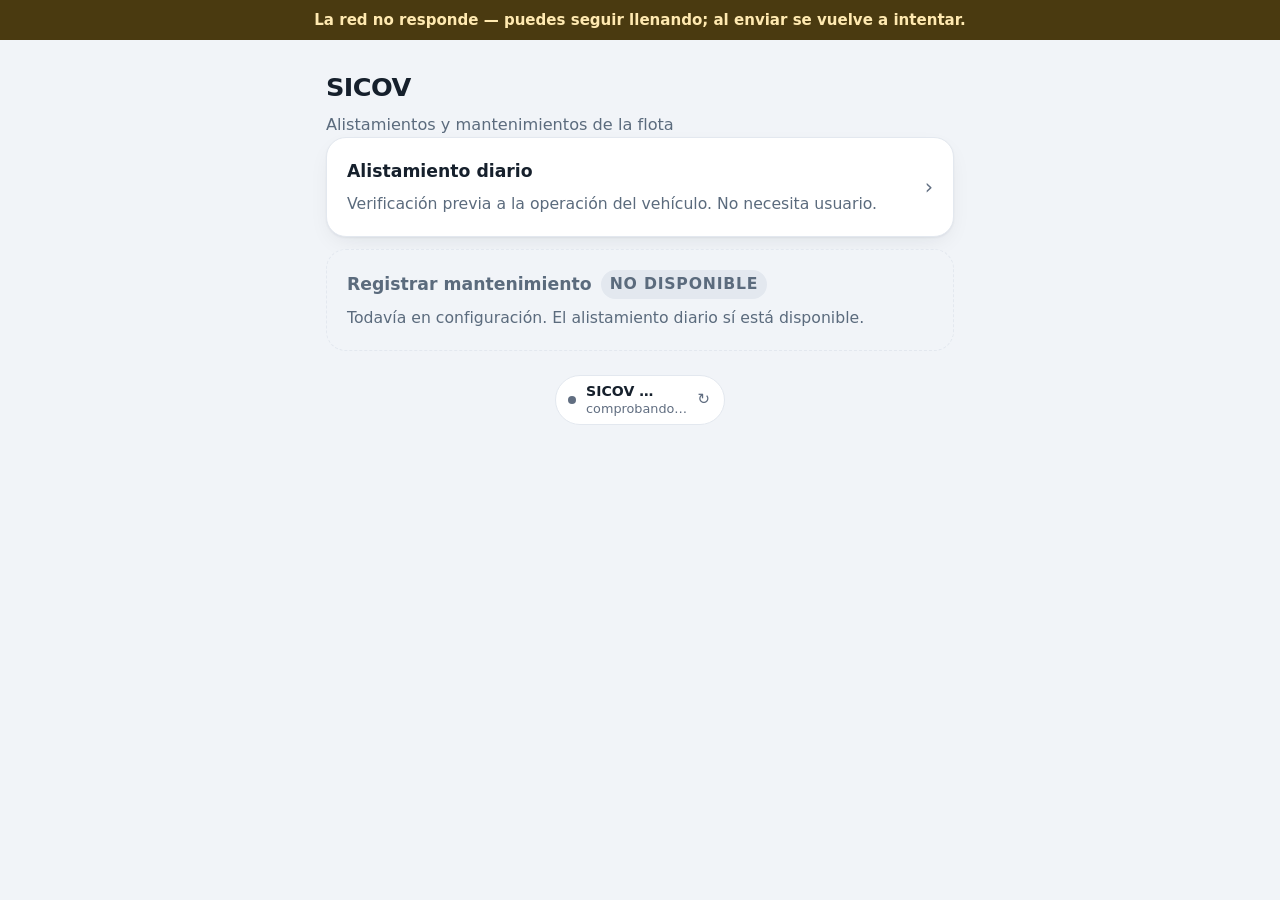
<file: index.html>
<!doctype html>
<html lang="es">
<head>
<meta charset="utf-8">
<meta name="viewport" content="width=device-width, initial-scale=1, viewport-fit=cover">
<title>SICOV — Alistamientos y mantenimientos</title>
<meta name="description" content="Registro de alistamientos diarios y mantenimientos de la flota.">
<meta name="theme-color" content="#1a4fa0">
<link rel="manifest" href="./manifest.webmanifest">
<link rel="icon" href="./assets/icono-192.png" sizes="192x192" type="image/png">
<link rel="apple-touch-icon" href="./assets/icono-192.png">
<meta name="apple-mobile-web-app-capable" content="yes">
<meta name="apple-mobile-web-app-title" content="SICOV">
<link rel="stylesheet" href="./assets/app.css">
<style>
  /* La portada no lleva barra fija de envio, asi que recupera el hueco que el
     padding del body reserva para ella. */
  body { padding-bottom: calc(env(safe-area-inset-bottom, 0) + 24px); }
</style>
</head>
<body>

<div class="cinta" id="cinta-version" hidden></div>
<div class="cinta" id="cinta-conexion" hidden></div>

<div class="envoltura">
  <header>
    <div>
      <h1>SICOV</h1>
      <p class="sub">Alistamientos y mantenimientos de la flota</p>
    </div>
  </header>

  <div id="aviso" class="aviso error" hidden></div>

  <div class="opciones">
    <a class="opcion" href="./alistamiento.html">
      <div>
        <strong>Alistamiento diario</strong>
        <span>Verificación previa a la operación del vehículo. No necesita usuario.</span>
      </div>
      <span class="flecha" aria-hidden="true">›</span>
    </a>
    <a class="opcion" href="./mantenimiento.html" id="op-mantenimiento">
      <div>
        <strong>
          Registrar mantenimiento
          <span class="etiqueta-estado" id="estado-mantenimiento" hidden>No disponible</span>
        </strong>
        <span id="nota-mantenimiento">Trabajos ejecutados sobre la flota. Requiere iniciar sesión.</span>
      </div>
      <span class="flecha" aria-hidden="true">›</span>
    </a>
  </div>

  <div class="panel" id="panel-instalar" hidden style="margin-top:14px">
    <h2>Instalar la app</h2>
    <p class="sub nota">
      Se agrega a la pantalla de inicio y abre sin buscar el enlace, incluso sin señal.
    </p>
    <button type="button" class="primario ancho" id="instalar">Instalar</button>
  </div>

  <footer class="pie">
    <button type="button" class="version-caja" id="version-caja" data-estado="sinsw">
      <span class="version-luz" aria-hidden="true"></span>
      <span class="version-datos">
        <span class="version-num">SICOV <span id="version">…</span></span>
        <span class="version-nota" id="version-nota">comprobando…</span>
      </span>
      <span class="version-refrescar" aria-hidden="true">&#8635;</span>
    </button>
  </footer>
</div>

<script src="./assets/comun.js"></script>
<script>
// --- Mantenimiento: disponible solo si la app esta configurada ---------------
//
// No es una bandera que alguien tenga que acordarse de cambiar: se deriva de la
// propia configuracion. Mientras la anon key siga siendo el marcador de
// posicion, el modulo no puede iniciar sesion, asi que la opcion se apaga; el
// dia que se configure, se enciende sola sin tocar este archivo.
//
// Vale la pena apagarla aqui y no solo dentro: llevar al taller a una pantalla
// que dice "no esta configurada" le hace recorrer el camino para nada.
(function () {
  const { CONFIG, $ } = window.SICOV;
  if (CONFIG.SUPABASE_ANON_KEY !== "PEGAR_AQUI_LA_ANON_KEY") return;

  const op = $("op-mantenimiento");
  op.removeAttribute("href");          // sin href no navega
  op.setAttribute("role", "link");
  op.setAttribute("aria-disabled", "true");
  op.dataset.deshabilitado = "si";

  $("estado-mantenimiento").hidden = false;
  $("nota-mantenimiento").textContent =
    "Todavía en configuración. El alistamiento diario sí está disponible.";
})();

// El navegador avisa cuando la app se puede instalar, y solo entonces: el
// boton no se muestra si ya esta instalada o si el navegador no lo soporta,
// para no ofrecer algo que no va a funcionar.
let peticionInstalar = null;

window.addEventListener("beforeinstallprompt", (ev) => {
  // Se evita el banner propio del navegador para ofrecerlo dentro de la
  // pagina, donde se puede explicar para que sirve.
  ev.preventDefault();
  peticionInstalar = ev;
  document.getElementById("panel-instalar").hidden = false;
});

document.getElementById("instalar").addEventListener("click", async () => {
  if (!peticionInstalar) return;
  peticionInstalar.prompt();
  await peticionInstalar.userChoice;
  // El evento sirve una sola vez: si lo rechaza, el navegador lo volvera a
  // ofrecer mas adelante por su cuenta.
  peticionInstalar = null;
  document.getElementById("panel-instalar").hidden = true;
});

window.addEventListener("appinstalled", () => {
  document.getElementById("panel-instalar").hidden = true;
});
</script>
</body>
</html>
</file>
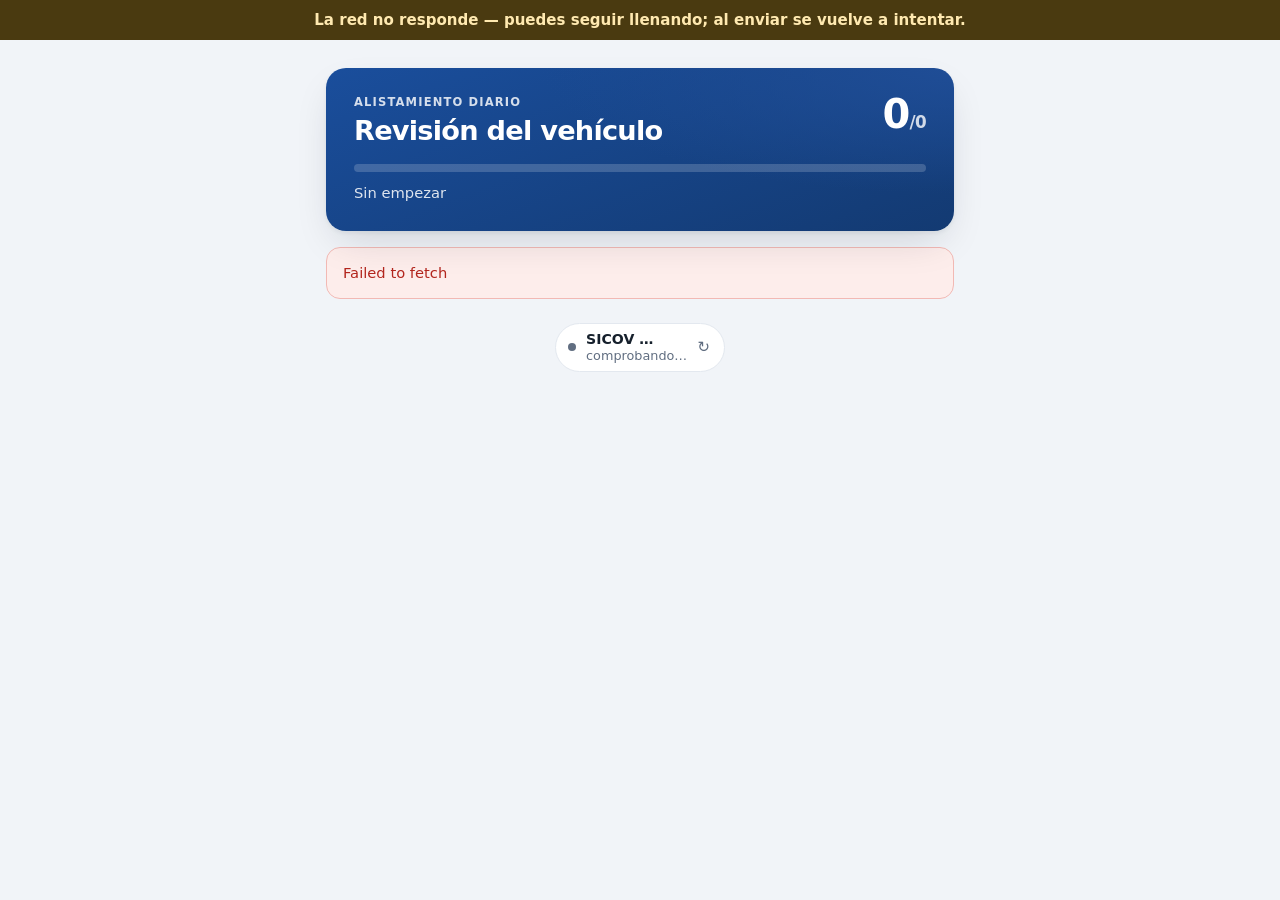
<file: alistamiento.html>
<!doctype html>
<html lang="es">
<head>
<meta charset="utf-8">
<meta name="viewport" content="width=device-width, initial-scale=1, viewport-fit=cover">
<title>Alistamiento diario — SICOV</title>
<meta name="description" content="Verificación previa a la operación del vehículo.">
<meta name="theme-color" content="#1a4fa0">
<link rel="manifest" href="./manifest.webmanifest">
<link rel="icon" href="./assets/icono-192.png" sizes="192x192" type="image/png">
<link rel="apple-touch-icon" href="./assets/icono-192.png">
<meta name="apple-mobile-web-app-capable" content="yes">
<meta name="apple-mobile-web-app-title" content="SICOV">
<link rel="stylesheet" href="./assets/app.css">
</head>
<body>

<div class="cinta" id="cinta-version" hidden></div>
<div class="cinta" id="cinta-conexion" hidden></div>

<div class="envoltura">
  <!-- La cabecera lleva el progreso dentro. Antes el titulo iba arriba y el
       contador abajo en la barra: el conductor tenia que mirar a dos sitios
       para saber como va, y el titulo ocupaba una franja que no decia nada
       despues del primer segundo. -->
  <header class="hero">
    <div class="hero-fila">
      <div class="hero-texto">
        <p class="hero-rotulo">Alistamiento diario</p>
        <h1>Revisión del vehículo</h1>
      </div>
      <div class="hero-cifra" aria-hidden="true">
        <strong id="hero-hechas">0</strong><span id="hero-total">/0</span>
      </div>
    </div>
    <div class="progreso-riel" role="progressbar" aria-label="Puntos verificados">
      <div class="progreso-lleno" id="progreso-lleno"></div>
    </div>
    <p class="hero-pie" id="progreso-texto" aria-live="polite">Sin empezar</p>
  </header>

  <div id="cargando" class="cargando">Cargando…</div>
  <div id="aviso" class="aviso error" hidden></div>

  <form id="formulario" hidden>
    <!-- Va primero a proposito. Si fuera al final, se responderia con el
         formulario ya lleno y la respuesta "no" costaria tirar el trabajo:
         la pregunta dejaria de ser una pregunta. -->
    <div class="panel panel-declaracion">
      <h2>Antes de empezar</h2>

      <fieldset class="declaracion" data-campo="apto-descanso">
        <legend>
          ¿Se encuentra en condiciones óptimas de descanso, sin fatiga ni
          somnolencia, para operar el vehículo de manera segura?
        </legend>
        <div class="si-no" role="radiogroup" aria-label="Condiciones de descanso">
          <button type="button" data-pregunta="descanso" data-valor="si"
                  role="radio" aria-checked="false">
            <span class="si-no-glifo" aria-hidden="true">✓</span>
            <span class="si-no-texto">Sí</span>
          </button>
          <button type="button" data-pregunta="descanso" data-valor="no"
                  role="radio" aria-checked="false">
            <span class="si-no-glifo" aria-hidden="true">✕</span>
            <span class="si-no-texto">No</span>
          </button>
        </div>
        <span class="error-campo" id="err-apto-descanso" role="alert" hidden></span>
      </fieldset>

      <fieldset class="declaracion" data-campo="apto-sustancias">
        <legend>
          ¿Declara no haber consumido alcohol, sustancias psicoactivas ni
          medicamentos que afecten la conducción?
        </legend>
        <div class="si-no" role="radiogroup" aria-label="Alcohol y sustancias">
          <button type="button" data-pregunta="sustancias" data-valor="si"
                  role="radio" aria-checked="false">
            <span class="si-no-glifo" aria-hidden="true">✓</span>
            <span class="si-no-texto">Sí</span>
          </button>
          <button type="button" data-pregunta="sustancias" data-valor="no"
                  role="radio" aria-checked="false">
            <span class="si-no-glifo" aria-hidden="true">✕</span>
            <span class="si-no-texto">No</span>
          </button>
        </div>
        <span class="error-campo" id="err-apto-sustancias" role="alert" hidden></span>
      </fieldset>

      <!-- Solo aparece si alguna respuesta fue "No". Opcional: obligar a
           justificar una respuesta incomoda empuja a cambiarla. -->
      <label id="apto-explicacion" hidden>
        <span class="etiqueta">¿Quiere agregar algo? <span class="pista enlinea">(opcional)</span></span>
        <textarea id="apto-observacion" maxlength="300"
                  placeholder="Lo que considere importante que quede registrado"></textarea>
      </label>
    </div>

    <!-- El resto no aparece hasta que las dos esten respondidas. No es un
         adorno: con todo el formulario a la vista, la declaracion se salta y se
         vuelve a ella al final, cuando responder "no" ya cuesta tirar el
         trabajo. Asi la pregunta llega cuando todavia no cuesta nada. -->
    <div id="resto" hidden>

    <div class="panel">
      <h2>Vehículo y conductor</h2>

      <label data-campo="placa">
        <span class="etiqueta">Placa</span>
        <select id="placa" required aria-describedby="err-placa">
          <option value="">Selecciona el vehículo…</option>
        </select>
        <span class="pista" id="pista-placa"></span>
        <span class="error-campo" id="err-placa" role="alert" hidden></span>
      </label>

      <label data-campo="cedula">
        <span class="etiqueta">Cédula del conductor</span>
        <!-- inputmode numeric y pattern: en iOS abre el teclado de numeros sin
             convertir el campo en type=number, que admite signos y notacion
             cientifica y deja el valor vacio si el texto no es un numero. -->
        <input id="cedula" type="text" inputmode="numeric" pattern="[0-9]*"
               autocomplete="off" autocapitalize="off" autocorrect="off"
               spellcheck="false" enterkeyhint="next" maxlength="10"
               required aria-describedby="err-cedula pista-conductor"
               placeholder="Sin puntos ni espacios">
        <span class="pista" id="pista-conductor"></span>
        <span class="error-campo" id="err-cedula" role="alert" hidden></span>
      </label>

      <!-- readonly: el nombre lo pone la nomina, no el conductor. Sirve para
           que confirme que es el, no para aportar el dato. -->
      <label data-campo="nombre">
        <span class="etiqueta">Nombre del conductor</span>
        <input id="nombre" type="text" autocomplete="off" required readonly
               tabindex="-1" placeholder="Se completa con la cédula">
      </label>

      <label data-campo="kilometraje">
        <span class="etiqueta">Kilometraje <span class="pista enlinea">(opcional)</span></span>
        <input id="kilometraje" type="text" inputmode="numeric" pattern="[0-9]*"
               autocomplete="off" autocapitalize="off" autocorrect="off"
               spellcheck="false" enterkeyhint="done" maxlength="9"
               aria-describedby="err-kilometraje">
        <span class="error-campo" id="err-kilometraje" role="alert" hidden></span>
      </label>
    </div>

    <div class="panel">
      <h2>Verificación</h2>
      <p class="sub nota">
        Toca <strong>✓</strong> si el punto está bien o <strong>!</strong> si encontraste una
        novedad. Al terminar un bloque se abre el siguiente.
      </p>
      <div id="checklist"></div>
    </div>

    <div class="panel">
      <h2>Observaciones</h2>
      <label>
        <textarea id="observaciones" maxlength="500" enterkeyhint="done"
                  placeholder="Algo más que deba quedar registrado (opcional)"></textarea>
        <span class="contador" id="cuenta-obs" aria-live="polite"></span>
      </label>
    </div>
    </div><!-- /#resto -->
  </form>

  <!-- Lo que falta, en una lista donde cada punto lleva a su sitio. Un aviso
       suelto arriba obliga a buscar a mano cual de los cuarenta y tantos
       campos es el que reclama. -->
  <div class="pendientes" id="pendientes" hidden>
    <p class="pendientes-titulo">
      <span class="pendientes-icono" aria-hidden="true">!</span>
      <span id="pendientes-titulo-texto">Falta completar</span>
    </p>
    <ul class="pendientes-lista" id="pendientes-lista"></ul>
  </div>

  <footer class="pie">
    <button type="button" class="version-caja" id="version-caja" data-estado="sinsw">
      <span class="version-luz" aria-hidden="true"></span>
      <span class="version-datos">
        <span class="version-num">SICOV <span id="version">…</span></span>
        <span class="version-nota" id="version-nota">comprobando…</span>
      </span>
      <span class="version-refrescar" aria-hidden="true">&#8635;</span>
    </button>
  </footer>
</div>

<!-- Solo el boton: el progreso ya vive en la cabecera. El rotulo del boton
     dice que falta, para que no haya que subir a mirar por que esta apagado. -->
<div class="barra" id="barra" hidden>
  <div class="barra-interna">
    <button type="button" class="primario ancho" id="enviar" disabled>
      <span id="enviar-texto">Registrar alistamiento</span>
    </button>
  </div>
</div>

<!-- comun.js primero: registra el service worker y define window.SICOV, del
     que depende el resto. Los dos son clasicos (no modulos) para que se
     ejecuten en orden sin defer. -->
<script src="./assets/comun.js"></script>
<script src="./assets/alistamiento.js"></script>
</body>
</html>
</file>
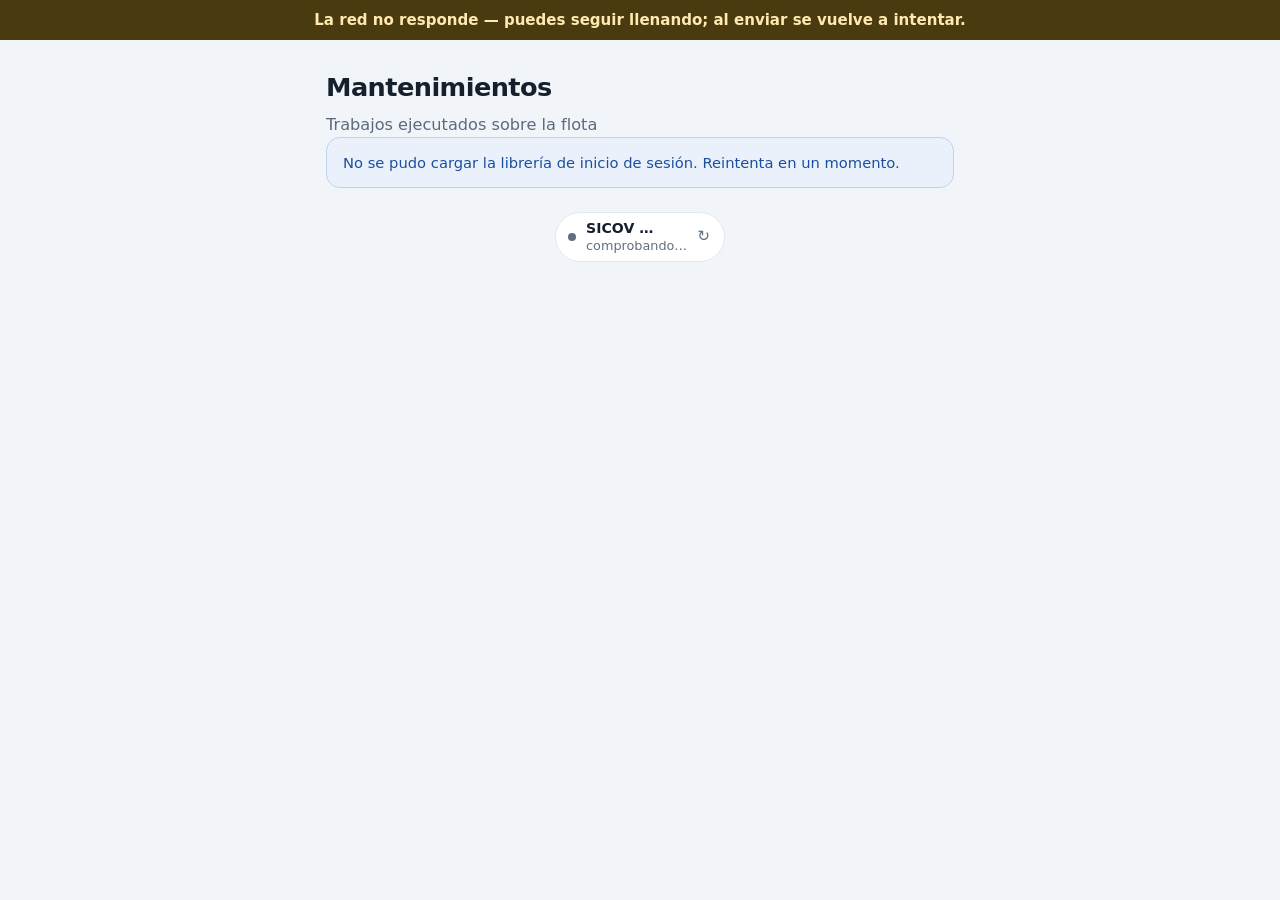
<file: mantenimiento.html>
<!doctype html>
<html lang="es">
<head>
<meta charset="utf-8">
<meta name="viewport" content="width=device-width, initial-scale=1, viewport-fit=cover">
<title>Mantenimientos — SICOV</title>
<meta name="description" content="Registro de trabajos ejecutados sobre la flota.">
<meta name="theme-color" content="#1a4fa0">
<link rel="manifest" href="./manifest.webmanifest">
<link rel="icon" href="./assets/icono-192.png" sizes="192x192" type="image/png">
<link rel="apple-touch-icon" href="./assets/icono-192.png">
<meta name="apple-mobile-web-app-capable" content="yes">
<meta name="apple-mobile-web-app-title" content="SICOV">
<link rel="stylesheet" href="./assets/app.css">
</head>
<body>

<div class="cinta" id="cinta-version" hidden></div>
<div class="cinta" id="cinta-conexion" hidden></div>

<div class="envoltura">
  <header>
    <div>
      <h1>Mantenimientos</h1>
      <p class="sub" id="subtitulo">Trabajos ejecutados sobre la flota</p>
    </div>
    <button type="button" class="discreto" id="salir" hidden>Salir</button>
  </header>

  <div id="aviso" class="aviso error" hidden></div>
  <div id="cargando" class="cargando" hidden>Cargando…</div>

  <form id="login" class="panel" hidden>
    <h2>Ingresa con tu cuenta</h2>
    <label>
      <span class="etiqueta">Correo</span>
      <input id="correo" type="email" autocomplete="username" required>
    </label>
    <label>
      <span class="etiqueta">Contraseña</span>
      <input id="clave" type="password" autocomplete="current-password" required>
    </label>
    <button type="submit" class="primario ancho" id="entrar">Entrar</button>
  </form>

  <form id="formulario" hidden>
    <div class="panel">
      <h2>Vehículo y momento</h2>

      <label>
        <span class="etiqueta">Placa</span>
        <select id="placa" required>
          <option value="">Selecciona el vehículo…</option>
        </select>
      </label>

      <div class="par">
        <label>
          <span class="etiqueta">Fecha del trabajo</span>
          <input id="fecha" type="date" required>
        </label>
        <label>
          <span class="etiqueta">Hora</span>
          <input id="hora" type="time" required>
        </label>
      </div>

      <label>
        <span class="etiqueta">Kilometraje <span class="pista enlinea">(opcional)</span></span>
        <input id="kilometraje" type="text" inputmode="numeric" autocomplete="off">
      </label>
    </div>

    <div class="panel">
      <h2>Tipo de mantenimiento</h2>
      <div class="tipos" id="tipos" role="group" aria-label="Tipo de mantenimiento"></div>
    </div>

    <div class="panel">
      <h2>Actividades realizadas</h2>
      <p class="sub nota">Marca las del catálogo oficial y añade abajo lo que no esté cubierto.</p>
      <div id="checklist"></div>
    </div>

    <div class="panel">
      <h2>Detalle y observaciones</h2>
      <label>
        <span class="etiqueta">Detalle del trabajo</span>
        <textarea id="detalleLibre" placeholder="Lo que el catálogo no cubra"></textarea>
        <span class="pista">Si no marcaste ninguna actividad, este detalle es obligatorio.</span>
      </label>
      <label>
        <span class="etiqueta">Observaciones <span class="pista enlinea">(opcional)</span></span>
        <textarea id="observaciones"></textarea>
      </label>
    </div>

    <div class="panel" id="panel-responsable" hidden>
      <h2>Responsable del trabajo</h2>
      <p class="sub nota">Por defecto eres tú. Si lo ejecutó otra persona, indícala aquí.</p>
      <div class="par">
        <label>
          <span class="etiqueta">Cédula</span>
          <input id="respCedula" type="text" inputmode="numeric" autocomplete="off">
        </label>
        <label>
          <span class="etiqueta">Nombre</span>
          <input id="respNombre" type="text" autocomplete="off">
        </label>
      </div>
    </div>
  </form>

  <footer class="pie">
    <button type="button" class="version-caja" id="version-caja" data-estado="sinsw">
      <span class="version-luz" aria-hidden="true"></span>
      <span class="version-datos">
        <span class="version-num">SICOV <span id="version">…</span></span>
        <span class="version-nota" id="version-nota">comprobando…</span>
      </span>
      <span class="version-refrescar" aria-hidden="true">&#8635;</span>
    </button>
  </footer>
</div>

<div class="barra" id="barra" hidden>
  <div class="barra-interna">
    <!-- Aqui no hay barra de avance: un mantenimiento no es "x de y", es un
         conteo de lo que se hizo. Solo el texto. -->
    <span class="progreso progreso-texto" id="progreso"></span>
    <button type="button" class="primario" id="enviar">Registrar</button>
  </div>
</div>

<!-- comun.js es clasico y va primero: define window.SICOV y registra el
     service worker. mantenimiento.js es modulo porque importa supabase-js
     para el login, y los modulos siempre se aplazan, asi que SICOV ya existe
     cuando corre. -->
<script src="./assets/comun.js"></script>
<script type="module" src="./assets/mantenimiento.js" id="script-mant"></script>
<script>
// supabase-js viene de un CDN, que el service worker no guarda: es de otro
// origen y no forma parte del shell. Sin red el modulo no carga, y sin este
// aviso la pagina se quedaria en blanco sin explicar nada.
//
// No es una carencia que valga la pena tapar guardando el CDN: el login
// necesita red de todos modos, asi que esta pantalla no puede funcionar sin
// conexion. El alistamiento, que si puede, no usa ningun CDN por eso mismo.
document.getElementById("script-mant").addEventListener("error", function () {
  var aviso = document.getElementById("aviso");
  var cargando = document.getElementById("cargando");
  if (cargando) cargando.hidden = true;
  if (!aviso) return;
  aviso.className = "aviso info";
  aviso.textContent = navigator.onLine
    ? "No se pudo cargar la librería de inicio de sesión. Reintenta en un momento."
    : "Sin conexión: el registro de mantenimientos necesita señal para iniciar sesión.";
  aviso.hidden = false;
});
</script>
</body>
</html>
</file>
<file: assets/app.css>
/* ---------------------------------------------------------------------------
   Estilos de la plataforma SICOV
   ---------------------------------------------------------------------------
   Compartidos por los dos formularios. Estan en un archivo aparte (y no inline
   en cada HTML) para que el service worker los cachee una vez y los reuse: con
   estilos inline, cada cambio en un formulario obliga a volver a descargar
   todo lo demas.

   Mobile-first sin media queries para crecer: el formulario se llena de pie
   junto al vehiculo, en un telefono. El escritorio solo necesita que la
   columna no se estire, y eso lo resuelve un max-width.

   DOS COSAS MANDAN EN ESTE DISENO, y no son esteticas:

   1. Se usa a pleno sol. De ahi que los estados marcados sean rellenos de
      color con texto blanco, y no fondos tenidos con texto de color: un tinte
      claro desaparece bajo el sol directo.

   2. Se toca con una mano, de pie, a veces con guantes. Ningun objetivo
      tactil baja de 48px.

   Lo marcado RECEDE y lo pendiente resalta: un item ya verificado se tine y
   baja de contraste, mientras los que faltan siguen en blanco. Asi el ojo va
   solo a lo que queda, que es la pregunta que el conductor se hace al bajar
   la lista.
--------------------------------------------------------------------------- */

:root {
  --tinta: #16202c;
  --suave: #5b6b7d;
  /* #93a1b2 daba 2.63:1 sobre blanco. AA pide 4.5:1 para texto normal, y este
     gris lo usan las pistas, los contadores y las notas -- texto chico que ya
     cuesta leer. #616e81 da 5.18:1 sin cambiar el tono. */
  --tenue: #616e81;
  --linea: #e3e8ef;
  --linea-fuerte: #cdd6e0;
  --fondo: #f1f4f8;
  --panel: #ffffff;
  --campo: #ffffff;

  --ok: #16794a;
  --ok-claro: #1f9a5e;
  --ok-suave: #e9f6ef;
  --ok-borde: #a8ddc1;

  --mal: #b3261e;
  --mal-claro: #d13a30;
  --mal-suave: #fdedeb;
  --mal-borde: #f2b9b4;

  --acento: #1a4fa0;
  --acento-claro: #2a66c4;
  --acento-suave: #eaf1fb;
  --acento-borde: #bed3f0;

  /* Radios grandes y sombras en capas. Una sola sombra difusa aplana el
     panel; dos (una de contacto, corta y oscura, y otra de elevacion, larga y
     tenue) es como se comporta una sombra real y es lo que separa una tarjeta
     de un recuadro con borde. */
  --radio: 20px;
  --radio-chico: 14px;
  --radio-mini: 11px;
  --sombra:
    0 1px 2px rgba(16, 28, 44, 0.05),
    0 8px 24px -8px rgba(16, 28, 44, 0.10);
  --sombra-alta:
    0 2px 4px rgba(16, 28, 44, 0.06),
    0 16px 40px -12px rgba(16, 28, 44, 0.18);
  --sombra-barra: 0 -1px 0 rgba(16, 28, 44, 0.06), 0 -12px 32px -8px rgba(16, 28, 44, 0.12);

  color-scheme: light;
}

/* Sin modo oscuro a proposito. Se probo y el resultado no convence: en una
   app de trabajo que se llena a la carrera, el fondo negro hace que el verde y
   el rojo de OK/Falla pierdan la contundencia que tienen sobre blanco, que es
   lo unico que el conductor mira. Si mas adelante hace falta para el turno de
   madrugada, se redefinen los tokens de :root y ninguna regla de abajo se
   entera. */

* { box-sizing: border-box; }

body {
  margin: 0;
  /* El padding inferior deja sitio a la barra fija de envio, y el
     safe-area-inset evita que el boton quede bajo la barra del sistema en los
     telefonos con notch. */
  padding: env(safe-area-inset-top, 0) 0 calc(env(safe-area-inset-bottom, 0) + 108px);
  background: var(--fondo);
  color: var(--tinta);
  /* La familia del sistema, pero pidiendo la optica de texto de iOS y las
     formas mas modernas en Android. Sin fuente web: la app tiene que abrir
     igual sin red, y una fuente que no carga deja el formulario saltando de
     tamano justo cuando el conductor empieza a tocar. */
  /* 17px y no 16. Todo lo demas se mide en rem, asi que subir la base sube el
     documento entero. Lo leen conductores adultos, de pie junto al bus y a
     menudo a contraluz: 16px es el minimo para que iOS no haga zoom al
     enfocar un campo, no un tamano comodo para leer cuarenta renglones.
     El interlineado sube a 1.55 por lo mismo -- a esta distancia y con
     movimiento, las lineas apretadas se saltan. */
  font: 17px/1.55 -apple-system, BlinkMacSystemFont, "Segoe UI Variable Text",
        "Segoe UI", Roboto, system-ui, sans-serif;
  font-feature-settings: "cv11", "ss01";
  -webkit-text-size-adjust: 100%;
  /* La app instalada no debe dar el efecto de rebote de una pagina web. */
  overscroll-behavior-y: contain;
  -webkit-tap-highlight-color: transparent;
}

.envoltura { max-width: 660px; margin: 0 auto; padding: 16px; }

/* Entrada escalonada de los bloques. Un retardo corto por tarjeta hace que la
   pantalla se arme en vez de aparecer de golpe; es la diferencia entre una
   pagina y una app. Se anula si el sistema pide menos movimiento. */
@keyframes surgir {
  from { opacity: 0; transform: translateY(8px); }
  to   { opacity: 1; transform: none; }
}
.hero, .panel { animation: surgir .32s cubic-bezier(.22,.61,.36,1) backwards; }
.panel:nth-of-type(1) { animation-delay: .04s; }
.panel:nth-of-type(2) { animation-delay: .08s; }
.panel:nth-of-type(3) { animation-delay: .12s; }

@media (prefers-reduced-motion: reduce) {
  .hero, .panel { animation: none; }
}

/* --- Cabecera ---
   Lleva el progreso dentro. Un titulo que solo dice el nombre de la pantalla
   deja de aportar al segundo de abrirla; el estado, en cambio, se consulta
   cada pocos toques. El degradado no es adorno: separa el bloque de contexto
   del area donde se trabaja, sin una linea divisoria mas. */
.hero {
  position: relative;
  margin-bottom: 16px;
  padding: 20px;
  border-radius: var(--radio);
  /* El azul claro era #2f6fd0, y sobre el ni el blanco puro llegaba a 4.5:1
     (daba 4.88, y el texto secundario al 62% caia a 2.86). Con #1f4d96 el
     blanco sube a 8.20:1 y el secundario al 80% a 5.88:1. */
  background:
    radial-gradient(120% 140% at 100% 0%, #1f4d96 0%, rgba(31,77,150,0) 55%),
    linear-gradient(160deg, #1a4e9c 0%, #133a72 100%);
  color: #fff;
  box-shadow: var(--sombra-alta);
  overflow: hidden;
}
.hero-fila {
  display: flex;
  align-items: flex-start;
  justify-content: space-between;
  gap: 16px;
  margin-bottom: 18px;
}
.hero-texto { min-width: 0; }
.hero-rotulo {
  margin: 0 0 3px;
  font-size: 0.72rem;
  font-weight: 650;
  text-transform: uppercase;
  letter-spacing: 0.1em;
  color: rgba(255, 255, 255, 0.82);
}
.hero h1 {
  margin: 0;
  font-size: 1.45rem;
  font-weight: 700;
  letter-spacing: -0.028em;
  line-height: 1.15;
}
/* La cifra grande es lo unico que se mira al volver a la pantalla, asi que
   manda sobre el titulo en tamano. */
.hero-cifra {
  flex-shrink: 0;
  display: flex;
  align-items: baseline;
  font-variant-numeric: tabular-nums;
  letter-spacing: -0.04em;
}
.hero-cifra strong { font-size: 2.1rem; font-weight: 750; line-height: 1; }
.hero-cifra span {
  font-size: 1.05rem;
  font-weight: 600;
  color: rgba(255, 255, 255, 0.80);
}
.hero-pie {
  margin: 10px 0 0;
  font-size: 0.92rem;
  color: rgba(255, 255, 255, 0.86);
}
.hero-pie strong { color: #fff; font-variant-numeric: tabular-nums; }
.hero-pie .fallas { color: #ffc4bd; font-weight: 650; }

/* El riel dentro del degradado necesita su propio contraste: el gris de la
   version clara desaparece sobre azul. */
.hero .progreso-riel { background: rgba(255, 255, 255, 0.18); height: 8px; }
.hero .progreso-lleno { background: #fff; }
.hero .progreso-lleno[data-lleno="si"] { background: #5ee29a; }

h1 {
  margin: 0 0 4px;
  font-size: 1.6rem;
  font-weight: 700;
  letter-spacing: -0.022em;
}
.sub { margin: 0; color: var(--suave); font-size: 1.01rem; }

/* --- Paneles --- */
.panel {
  background: var(--panel);
  border: 1px solid var(--linea);
  border-radius: var(--radio);
  padding: 20px;
  margin-bottom: 14px;
  box-shadow: var(--sombra);
}
/* Un punto de color delante del titulo. Cuesta nada y convierte una lista de
   rotulos grises en secciones que se distinguen de reojo al hacer scroll. */
.panel h2 {
  display: flex;
  align-items: center;
  gap: 9px;
  margin: 0 0 18px;
  /* Las mayusculas se leen mas despacio que la minuscula, asi que un
     titulo en versalitas necesita mas cuerpo del que parece. */
  font-size: 0.84rem;
  text-transform: uppercase;
  letter-spacing: 0.08em;
  color: var(--suave);
  font-weight: 750;
}
.panel h2::before {
  content: "";
  width: 7px; height: 7px;
  border-radius: 50%;
  background: var(--acento-claro);
  flex-shrink: 0;
}
.panel .nota { margin: -8px 0 16px; font-size: 0.9rem; }

/* --- Campos --- */
label { display: block; margin-bottom: 16px; }
label:last-child { margin-bottom: 0; }
.etiqueta { display: block; font-size: 0.97rem; font-weight: 600; margin-bottom: 8px; }
.pista {
  display: block;
  font-size: 0.92rem;
  color: var(--suave);
  font-weight: 400;
  margin-top: 7px;
}
.pista.enlinea { display: inline; margin: 0; font-weight: 400; }
.pista.bien { color: var(--ok); font-weight: 600; }

input, select, textarea {
  width: 100%;
  /* Hereda los 16px del body a proposito: por debajo de 16px, iOS hace zoom
     al enfocar el campo y descoloca el formulario. */
  font: inherit;
  padding: 13px 14px;
  min-height: 50px;
  border: 1.5px solid var(--linea-fuerte);
  border-radius: var(--radio-chico);
  background: var(--campo);
  color: inherit;
  transition: border-color .15s, box-shadow .15s;
}
input::placeholder, textarea::placeholder { color: var(--tenue); }
input:focus-visible, select:focus-visible, textarea:focus-visible {
  outline: none;
  border-color: var(--acento);
  box-shadow: 0 0 0 3px var(--acento-suave);
}
textarea { min-height: 88px; resize: vertical; line-height: 1.5; }

/* La flecha del select se dibuja con dos gradientes en vez de una imagen:
   hereda el color del tema y no cuesta una peticion mas. */
select {
  appearance: none;
  -webkit-appearance: none;
  padding-right: 40px;
  background-image: linear-gradient(45deg, transparent 50%, var(--suave) 50%),
                    linear-gradient(135deg, var(--suave) 50%, transparent 50%);
  background-position: calc(100% - 20px) calc(50% + 2px), calc(100% - 15px) calc(50% + 2px);
  background-size: 5px 5px, 5px 5px;
  background-repeat: no-repeat;
}

.par { display: flex; gap: 12px; }
.par > label { flex: 1; min-width: 0; }
@media (max-width: 420px) { .par { flex-direction: column; gap: 0; } }

/* --- Declaracion del conductor ---
   Va antes que todo lo demas en el formulario, y nada mas aparece hasta que
   este respondida. Es lo unico que el conductor afirma sobre si mismo, y lo
   que puede acabar en un expediente si pasa algo. */
.panel-declaracion {
  border-color: var(--acento-borde);
  background: linear-gradient(180deg, var(--acento-suave) 0%, var(--panel) 80px);
}

.declaracion {
  margin: 0 0 20px;
  padding: 0;
  /* El fieldset trae borde y padding propios del navegador. Sin quitarlos, el
     bloque se ve como un recuadro de formulario de 1998. */
  border: 0;
  min-width: 0;
}
.declaracion legend {
  display: block;
  width: 100%;
  padding: 0;
  margin-bottom: 14px;
  font-size: 1.08rem;
  font-weight: 550;
  line-height: 1.42;
  color: var(--tinta);
}

/* --- Si / No ---
   Los dos del mismo tamano y con el mismo peso visual. Hacer el "Si" mas
   grande o mas vistoso seria inducir la respuesta, y en una declaracion que
   puede acabar en un expediente eso no es un detalle de estilo.

   Grandes porque son lo primero que se toca, de pie y con prisa, y porque un
   control que no se ve como control se salta. */
.si-no { display: flex; gap: 12px; }
.si-no button {
  flex: 1;
  display: flex;
  flex-direction: column;
  align-items: center;
  justify-content: center;
  gap: 5px;
  min-height: 76px;
  padding: 10px;
  border: 2px solid var(--linea-fuerte);
  border-radius: var(--radio-chico);
  background: var(--campo);
  color: var(--suave);
  cursor: pointer;
  transition: background-color .16s, border-color .16s, color .16s,
              box-shadow .16s, transform .12s;
}
.si-no button:active { transform: scale(0.97); }

.si-no-glifo {
  display: flex;
  align-items: center;
  justify-content: center;
  width: 28px; height: 28px;
  border-radius: 50%;
  border: 2px solid currentColor;
  font: 700 0.95rem/1 system-ui, sans-serif;
}
.si-no-texto { font: 700 0.95rem/1 system-ui, sans-serif; letter-spacing: 0.01em; }

/* Elegido: relleno solido y halo del mismo color. El halo es lo que hace que
   se lea "esto quedo marcado" desde lejos y a pleno sol, donde un borde de
   color se pierde. */
.si-no button[data-elegido="si"] {
  background: var(--ok-claro);
  border-color: var(--ok-claro);
  color: #fff;
  box-shadow: 0 0 0 4px var(--ok-suave), 0 6px 16px -8px rgba(31, 154, 94, 0.7);
}
.si-no button[data-elegido="no"] {
  background: var(--mal-claro);
  border-color: var(--mal-claro);
  color: #fff;
  box-shadow: 0 0 0 4px var(--mal-suave), 0 6px 16px -8px rgba(209, 58, 48, 0.7);
}
.si-no button[data-elegido="si"] .si-no-glifo,
.si-no button[data-elegido="no"] .si-no-glifo {
  background: rgba(255, 255, 255, 0.22);
  border-color: rgba(255, 255, 255, 0.85);
}

/* El no elegido se apaga, para que de un vistazo se lea cual quedo. */
.declaracion[data-respondida="si"] .si-no button:not([data-elegido]) {
  opacity: 0.4;
  border-color: var(--linea);
}

.declaracion[data-error="si"] .si-no button { border-color: var(--mal-borde); }

/* Entrada del resto del formulario al responder las dos. Aparece deslizando
   para que se vea de donde salio, en vez de materializarse de golpe. */
#resto { animation: surgir .34s cubic-bezier(.22,.61,.36,1) backwards; }
@media (prefers-reduced-motion: reduce) {
  #resto { animation: none; }
}

/* --- Campo con error ---
   El mensaje va pegado a su campo. Un aviso suelto arriba que dice "faltan
   datos" obliga a recorrer el formulario buscando cual es. */
.error-campo {
  display: flex;
  align-items: flex-start;
  gap: 7px;
  margin-top: 8px;
  font-size: 0.94rem;
  line-height: 1.35;
  font-weight: 550;
  color: var(--mal);
}
.error-campo::before {
  content: "!";
  flex-shrink: 0;
  display: flex;
  align-items: center;
  justify-content: center;
  width: 16px; height: 16px;
  margin-top: 1px;
  border-radius: 50%;
  background: var(--mal-claro);
  color: #fff;
  font: 700 0.7rem/1 system-ui, sans-serif;
}
.error-campo[hidden] { display: none; }

[data-campo][data-error="si"] input,
[data-campo][data-error="si"] select {
  border-color: var(--mal-claro);
  background: var(--mal-suave);
}
[data-campo][data-error="si"] input:focus-visible,
[data-campo][data-error="si"] select:focus-visible {
  box-shadow: 0 0 0 3px var(--mal-suave);
}

/* --- Contador de caracteres --- */
.contador {
  display: block;
  margin-top: 6px;
  text-align: right;
  font-size: 0.86rem;
  color: var(--tenue);
  font-variant-numeric: tabular-nums;
}
.contador[data-cerca="limite"] { color: var(--mal); font-weight: 650; }
.contador[hidden] { display: none; }

/* --- Panel de pendientes ---
   Aparece al intentar enviar sin completar. Cada linea lleva a su sitio: con
   el checklist en acordeon, el punto que falta puede estar dentro de un bloque
   cerrado, donde no basta con desplazar la pantalla. */
.pendientes {
  margin-bottom: 14px;
  padding: 16px 16px 10px;
  border: 1px solid var(--mal-borde);
  border-radius: var(--radio);
  background: var(--mal-suave);
  animation: surgir .26s cubic-bezier(.22,.61,.36,1) backwards;
}
.pendientes[hidden] { display: none; }
.pendientes-titulo {
  display: flex;
  align-items: center;
  gap: 9px;
  margin: 0 0 10px;
  font-size: 0.8rem;
  font-weight: 750;
  text-transform: uppercase;
  letter-spacing: 0.07em;
  color: var(--mal);
}
.pendientes-icono {
  flex-shrink: 0;
  display: flex;
  align-items: center;
  justify-content: center;
  width: 20px; height: 20px;
  border-radius: 50%;
  background: var(--mal-claro);
  color: #fff;
  font: 700 0.78rem/1 system-ui, sans-serif;
}
.pendientes-lista { margin: 0; padding: 0; list-style: none; }
.pendiente {
  display: block;
  width: 100%;
  min-height: 44px;
  padding: 10px 0;
  border: 0;
  border-top: 1px solid var(--mal-borde);
  background: transparent;
  color: var(--tinta);
  font: 500 1.01rem/1.4 system-ui, sans-serif;
  text-align: left;
  cursor: pointer;
}
.pendientes-lista li:first-child .pendiente { border-top: 0; }
.pendiente::after {
  content: " →";
  color: var(--mal);
  font-weight: 700;
}
.pendiente:active { opacity: 0.6; }

/* Sin red el boton sigue activo -- al tocarlo se vuelve a probar la conexion,
   que es lo que el conductor quiere hacer -- pero cambia de color para que no
   prometa un envio inmediato. Pintarlo de gris como uno desactivado seria
   mentir: diria "no se puede tocar" sobre algo que si responde. */
[data-sinred="si"] button.primario:not(:disabled) {
  background: linear-gradient(180deg, #8a93a1 0%, #6f7b8a 100%);
  box-shadow: none;
}

/* --- Separador de grupo (formulario de mantenimiento) ---
   Una linea con el nombre del bloque, sin acordeon: el taller llena el
   formulario sentado y en pantalla grande, donde el scroll no estorba. El
   acordeon de abajo es del alistamiento, que se llena de pie en un telefono. */
.grupo {
  display: flex;
  align-items: center;
  gap: 10px;
  margin: 22px 0 10px;
  padding-top: 18px;
  border-top: 1px solid var(--linea);
}
.grupo:first-of-type { margin-top: 0; padding-top: 0; border-top: 0; }
.grupo-nombre {
  flex: 1;
  min-width: 0;
  font-size: 0.78rem;
  text-transform: uppercase;
  letter-spacing: 0.07em;
  color: var(--suave);
  font-weight: 700;
}

/* --- Checklist en acordeon ---
   Los 40 puntos en una lista plana median casi 3900px: cinco pantallas de
   telefono de puro scroll, y el conductor no sabia donde estaba. Agrupados en
   acordeon se ve un grupo a la vez, y al terminarlo se abre el siguiente solo.
   El scroll pasa a caber en una pantalla y el avance se vuelve evidente sin
   tener que explicarlo. */
.bloque {
  border: 1px solid var(--linea);
  border-radius: var(--radio-chico);
  margin-bottom: 10px;
  background: var(--panel);
  overflow: hidden;
  box-shadow: 0 1px 2px rgba(16, 28, 44, 0.04);
  transition: box-shadow .2s, border-color .2s;
}
/* El abierto se eleva sobre los demas. Es la senal de "estas aqui" que un
   acordeon necesita para no parecer una lista de botones. */
.bloque[data-abierto="si"] {
  box-shadow: var(--sombra);
  border-color: var(--linea-fuerte);
}
.bloque:last-child { margin-bottom: 0; }

/* La cabecera es el boton que abre y cierra. Ocupa el ancho entero para que
   sea imposible fallar el toque. */
.bloque-cab {
  display: flex;
  align-items: center;
  gap: 10px;
  width: 100%;
  min-height: 56px;
  padding: 10px 14px;
  border: 0;
  background: transparent;
  color: inherit;
  font: inherit;
  text-align: left;
  cursor: pointer;
}
.bloque-cab:active { background: var(--fondo); }

/* El numero de paso responde "cuanto llevo" sin contar cabeceras a ojo. */
.bloque-paso {
  flex-shrink: 0;
  display: flex;
  align-items: center;
  justify-content: center;
  width: 28px; height: 28px;
  border-radius: 99px;
  background: var(--fondo);
  border: 1px solid var(--linea);
  font: 700 0.72rem/1 system-ui, sans-serif;
  color: var(--tenue);
  font-variant-numeric: tabular-nums;
}
.bloque-nombre {
  flex: 1;
  min-width: 0;
  font-size: 1.06rem;
  font-weight: 650;
  line-height: 1.25;
  letter-spacing: -0.01em;
}
.bloque-cuenta {
  flex-shrink: 0;
  font: 700 0.84rem/1 system-ui, sans-serif;
  padding: 5px 9px;
  border-radius: 99px;
  background: var(--fondo);
  border: 1px solid var(--linea);
  color: var(--tenue);
  font-variant-numeric: tabular-nums;
}
.bloque-flecha {
  flex-shrink: 0;
  color: var(--tenue);
  font-size: 0.8rem;
  transition: transform .18s;
}
.bloque[data-abierto="si"] .bloque-flecha { transform: rotate(180deg); }

/* Grupo resuelto: se tine entero y el paso pasa a un check. Al cerrarse, la
   fila sola dice que ese bloque ya esta, sin volver a abrirlo. */
.bloque[data-completo="si"] { border-color: var(--ok-borde); }
.bloque[data-completo="si"] .bloque-cab { background: var(--ok-suave); }
.bloque[data-completo="si"] .bloque-nombre { color: var(--ok); }
.bloque[data-completo="si"] .bloque-paso,
.bloque[data-completo="si"] .bloque-cuenta {
  background: var(--ok-claro);
  border-color: var(--ok-claro);
  color: #fff;
}
/* Con una falla dentro, el grupo se marca en rojo aunque este completo: es lo
   que el taller tiene que ver antes de que el bus salga. */
.bloque[data-falla="si"] { border-color: var(--mal-borde); }
.bloque[data-falla="si"] .bloque-cab { background: var(--mal-suave); }
.bloque[data-falla="si"] .bloque-nombre { color: var(--mal); }
.bloque[data-falla="si"] .bloque-paso,
.bloque[data-falla="si"] .bloque-cuenta {
  background: var(--mal-claro);
  border-color: var(--mal-claro);
  color: #fff;
}

/* Abrir y cerrar se anima con grid-template-rows de 0fr a 1fr: es la unica
   forma de interpolar hacia una altura 'auto' sin medirla en JS. El hijo
   necesita min-height:0 y overflow:hidden o se desborda durante la
   transicion. Un [hidden] seco daba un salto que hacia perder el sitio. */
.bloque-envoltura {
  display: grid;
  grid-template-rows: 0fr;
  transition: grid-template-rows .26s cubic-bezier(.22,.61,.36,1);
}
.bloque[data-abierto="si"] .bloque-envoltura { grid-template-rows: 1fr; }
.bloque-cuerpo {
  min-height: 0;
  overflow: hidden;
}
.bloque-cuerpo > :first-child { margin-top: 2px; }
.bloque-interior { padding: 2px 10px 12px; }

@media (prefers-reduced-motion: reduce) {
  .bloque-envoltura { transition: none; }
}

/* --- "Todo bien" del grupo ---
   Marca de una vez los pendientes de ESTE grupo, no de la lista entera. Lo de
   abajo sigue punto por punto: el que encuentre una falla la marca y manda el
   resto de un toque. */
.todo-bien {
  display: flex;
  align-items: center;
  justify-content: center;
  gap: 8px;
  width: 100%;
  min-height: 46px;
  margin-bottom: 10px;
  padding: 0 14px;
  border: 0;
  border-radius: 99px;
  background: var(--ok-suave);
  color: var(--ok);
  font: 650 0.97rem/1.25 system-ui, sans-serif;
  cursor: pointer;
  transition: background-color .15s, transform .12s;
}
.todo-bien:active { transform: scale(0.97); background: var(--ok-borde); }
.todo-bien[hidden] { display: none; }

/* --- Item del checklist ---
   GRID de una columna, no flex de una fila. El campo de observacion se anade
   como segundo hijo cuando se marca Falla, y con flex se metia como tercera
   columna: aplastaba el texto y lo encimaba con el switch. Con grid cae en su
   propia fila, a todo el ancho, que es donde se puede escribir. */
/* Sin borde: dentro del bloque ya hay un contenedor, y encerrar cada punto en
   otro recuadro es lo que daba el aspecto de formulario viejo. Los separa el
   fondo, que ademas deja el color del estado como la unica senal fuerte. */
.item {
  display: grid;
  gap: 10px;
  padding: 7px 10px;
  margin-bottom: 4px;
  border: 1px solid transparent;
  border-radius: var(--radio-mini);
  background: transparent;
  transition: background-color .18s, border-color .18s;
}
.item:last-child { margin-bottom: 0; }

/* Se envuelve a proposito. iOS y Android dejan subir el tamano de letra del
   sistema, y mucho conductor lo tiene arriba; con el texto grande, la fila se
   parte en dos lineas en vez de aplastar el nombre de la actividad contra los
   botones, que no pueden encoger porque son el objetivo tactil. */
.item-fila {
  display: flex;
  align-items: center;
  flex-wrap: wrap;
  gap: 10px;
}
.item-texto {
  flex: 1 1 58%;
  min-width: 0;
  /* Por encima de la base: es el texto que el conductor lee cuarenta veces,
     y de los que no puede adivinar por contexto. */
  font-size: 1.04rem;
  font-weight: 500;
  line-height: 1.35;
}

/* Lo ya resuelto recede para que resalte lo que falta. */
.item[data-estado="ok"] {
  background: var(--ok-suave);
  border-color: var(--ok-borde);
}
.item[data-estado="ok"] .item-texto { color: var(--suave); font-weight: 400; }
.item[data-estado="mal"] {
  background: var(--mal-suave);
  border-color: var(--mal-borde);
}

.item-obs {
  /* Ocupa la fila entera del grid. Sin esto volveria a competir por el ancho
     con el texto y el switch. */
  grid-column: 1 / -1;
  min-height: 50px;
  font-size: 1rem;
}

/* --- El switch OK / Falla ---
   Relleno solido con texto blanco al marcar, no un tinte claro: el tinte se
   pierde con el telefono a pleno sol, que es cuando mas se usa.

   Cuadrados con glifo y sin rotulo: con el nombre del punto al lado, "OK" y
   "Falla" escritos repetian 80 veces lo que la forma y el color ya dicen, y
   cada palabra costaba ancho que el texto necesitaba. El rotulo sigue ahi para
   el lector de pantalla. */
.switch { display: flex; gap: 7px; flex-shrink: 0; }
.switch button {
  /* 48px de lado: es el objetivo tactil que se acierta sin precision, con el
     telefono en una mano y de pie junto al vehiculo. No baja de ahi. */
  width: 48px;
  height: 48px;
  padding: 0;
  font: 700 1.2rem/1 system-ui, sans-serif;
  border: 1.5px solid var(--linea);
  /* Circulos. Dos cuadrados junto a un texto se leen como "otro campo mas";
     el circulo se lee como un control, que es lo que son. */
  border-radius: 50%;
  background: var(--fondo);
  color: var(--tenue);
  cursor: pointer;
  transition: background-color .15s, border-color .15s, color .15s,
              opacity .15s, transform .12s;
  display: flex;
  align-items: center;
  justify-content: center;
}
.switch button:active { transform: scale(0.88); }

.switch button[aria-pressed="true"][data-valor="ok"] {
  background: var(--ok-claro);
  border-color: var(--ok-claro);
  color: #fff;
  box-shadow: 0 0 0 4px var(--ok-suave);
}
.switch button[aria-pressed="true"][data-valor="mal"] {
  background: var(--mal-claro);
  border-color: var(--mal-claro);
  color: #fff;
  box-shadow: 0 0 0 4px var(--mal-suave);
}

/* El no elegido se apaga, para que de un vistazo se lea cual quedo. */
.item[data-estado] .switch button[aria-pressed="false"] {
  opacity: 0.35;
  border-color: var(--linea);
}


/* --- Casillas (mantenimiento) --- */
.check {
  display: flex;
  align-items: center;
  gap: 14px;
  padding: 14px;
  margin: 0 0 8px;
  border: 1.5px solid var(--linea);
  border-radius: var(--radio-chico);
  background: var(--panel);
  cursor: pointer;
  transition: background-color .15s, border-color .15s;
}
.check:last-child { margin-bottom: 0; }
.check:has(input:checked) {
  background: var(--acento-suave);
  border-color: var(--acento-borde);
}
.check input {
  width: 24px; height: 24px;
  flex-shrink: 0;
  accent-color: var(--acento-claro);
  cursor: pointer;
}
.check span { flex: 1; font-size: 0.96rem; font-weight: 500; }

/* --- Selector de tipo --- */
.tipos { display: flex; gap: 10px; }
.tipos button {
  flex: 1;
  min-height: 56px;
  padding: 10px;
  font: 600 0.95rem/1.3 system-ui, sans-serif;
  border: 1.5px solid var(--linea-fuerte);
  border-radius: var(--radio-chico);
  background: var(--campo);
  color: var(--suave);
  cursor: pointer;
  transition: background-color .12s, border-color .12s, color .12s;
}
.tipos button[aria-pressed="true"] {
  background: var(--acento-claro);
  border-color: var(--acento-claro);
  color: #fff;
}

/* --- Barra fija de envio --- */
/* Fondo translucido con desenfoque: deja ver que la lista sigue debajo, asi
   la barra se lee como algo que flota sobre el contenido y no como el final de
   la pagina. El color opaco queda de respaldo donde no hay backdrop-filter. */
.barra {
  position: fixed;
  left: 0; right: 0; bottom: 0;
  background: rgba(255, 255, 255, 0.86);
  border-top: 1px solid rgba(16, 28, 44, 0.07);
  box-shadow: var(--sombra-barra);
  padding: 12px 16px calc(12px + env(safe-area-inset-bottom, 0));
}
@supports (backdrop-filter: blur(1px)) or (-webkit-backdrop-filter: blur(1px)) {
  .barra {
    -webkit-backdrop-filter: saturate(180%) blur(20px);
    backdrop-filter: saturate(180%) blur(20px);
  }
}
.barra-interna {
  max-width: 660px; margin: 0 auto;
  display: flex; align-items: center; gap: 14px;
}
.progreso { flex: 1; min-width: 0; }
.progreso-texto { font-size: 0.85rem; color: var(--suave); margin-bottom: 7px; }
/* Mantenimiento usa el texto sin riel debajo, asi que no necesita el hueco. */
.progreso.progreso-texto { margin-bottom: 0; }
.progreso-texto strong { color: var(--tinta); font-variant-numeric: tabular-nums; }
.progreso-texto .fallas { color: var(--mal); font-weight: 600; }

/* Barra visual ademas del numero: al bajar por 40 puntos, "cuanto me queda"
   se responde mejor con una longitud que leyendo una cifra. */
.progreso-riel {
  height: 6px;
  border-radius: 99px;
  background: var(--linea);
  overflow: hidden;
}
.progreso-lleno {
  height: 100%;
  width: 0;
  border-radius: 99px;
  background: var(--acento-claro);
  transition: width .2s ease-out;
}
.progreso-lleno[data-lleno="si"] { background: var(--ok-claro); }

/* --- Botones --- */
button.primario {
  font: 700 1rem/1.2 system-ui, sans-serif;
  padding: 15px 24px;
  min-height: 56px;
  border: 0;
  border-radius: 99px;
  background: linear-gradient(180deg, #2a66c4 0%, #1a4fa0 100%);
  color: #fff;
  cursor: pointer;
  flex-shrink: 0;
  box-shadow: 0 6px 16px -6px rgba(26, 79, 160, 0.55);
  transition: background-color .15s, box-shadow .15s, transform .12s;
}
button.primario:active { transform: scale(0.985); }
/* Apagado pero legible: un boton desactivado que no se puede leer obliga a
   adivinar por que no deja seguir. El rotulo dice cuanto falta. */
button.primario:disabled {
  background: var(--linea);
  color: var(--suave);
  box-shadow: none;
  cursor: not-allowed;
}
button.primario.ancho { width: 100%; }

button.discreto {
  font: 600 0.88rem/1 system-ui, sans-serif;
  padding: 11px 14px;
  min-height: 44px;
  border: 1.5px solid var(--linea-fuerte);
  border-radius: var(--radio-chico);
  background: var(--campo);
  color: var(--suave);
  cursor: pointer;
  flex-shrink: 0;
}

/* --- Modal ---
   Para los dos momentos que exigen que el conductor pare y lea: el
   alistamiento quedo registrado, o la placa que eligio ya se alisto hoy. */
.modal-fondo {
  position: fixed;
  inset: 0;
  z-index: 100;
  background: rgba(16, 24, 34, 0.55);
  display: flex;
  align-items: center;
  justify-content: center;
  /* En un telefono bajo, con el teclado abierto o con el modal largo, tiene
     que poder desplazarse. De ahi el overflow y el padding de seguridad. */
  overflow-y: auto;
  padding: calc(20px + env(safe-area-inset-top, 0px)) 16px
           calc(20px + env(safe-area-inset-bottom, 0px));
  animation: modal-aparece .16s ease-out;
}
@keyframes modal-aparece { from { opacity: 0; } to { opacity: 1; } }

.modal {
  width: 100%;
  max-width: 420px;
  margin: auto;
  background: var(--panel);
  border-radius: var(--radio);
  padding: 28px 22px 22px;
  box-shadow: 0 12px 40px rgba(16, 24, 34, 0.25);
  text-align: center;
  animation: modal-sube .2s ease-out;
}
@keyframes modal-sube {
  from { transform: translateY(12px); opacity: 0; }
  to   { transform: none; opacity: 1; }
}

.modal-icono {
  width: 62px;
  height: 62px;
  margin: 0 auto 16px;
  border-radius: 50%;
  display: flex;
  align-items: center;
  justify-content: center;
  font: 700 32px/1 system-ui, sans-serif;
}
.modal-icono[data-tipo="bien"]  { background: var(--ok-suave);     color: var(--ok); }
.modal-icono[data-tipo="aviso"] { background: #fff4e0;             color: #8a5a00; }
.modal-icono[data-tipo="error"] { background: var(--mal-suave);    color: var(--mal); }

.modal-titulo { margin: 0 0 8px; font-size: 1.28rem; font-weight: 700; letter-spacing: -0.015em; }
.modal-mensaje { margin: 0; color: var(--suave); font-size: 0.94rem; line-height: 1.5; }

/* Comprobante. A veces le hacen foto, asi que se lee de un vistazo y los
   valores van alineados a la derecha, no corridos dentro de un parrafo. */
.modal-datos {
  margin: 20px 0 0;
  padding: 14px 16px;
  background: var(--fondo);
  border: 1px solid var(--linea);
  border-radius: var(--radio-chico);
  display: grid;
  grid-template-columns: auto 1fr;
  gap: 9px 16px;
  text-align: left;
  font-size: 0.9rem;
}
.modal-datos dt { color: var(--suave); }
.modal-datos dd { margin: 0; text-align: right; font-weight: 600; word-break: break-word; }

.modal-acciones { margin-top: 22px; display: grid; gap: 10px; }
.modal-acciones button { width: 100%; }

@media (prefers-reduced-motion: reduce) {
  .modal-fondo, .modal { animation: none; }
}

/* --- Avisos --- */
.aviso {
  padding: 14px 16px;
  border-radius: var(--radio-chico);
  margin-bottom: 14px;
  font-size: 0.92rem;
  border: 1.5px solid;
  line-height: 1.45;
}
.aviso.error { background: var(--mal-suave); border-color: var(--mal-borde); color: var(--mal); }
.aviso.info  { background: var(--acento-suave); border-color: var(--acento-borde); color: var(--acento); }
.aviso.bien  { background: var(--ok-suave); border-color: var(--ok-borde); color: var(--ok); }

.cargando { padding: 48px 0; text-align: center; color: var(--suave); }

/* --- Estado de conexion y version ---
   Una cinta fija arriba, no un aviso en el flujo: el conductor tiene que poder
   ver que esta sin red en cualquier momento del formulario, no solo al
   principio. */
.cinta {
  position: sticky;
  top: 0;
  z-index: 10;
  /* Contenedor de la barra de cuenta atras, que va en absolute. */
  isolation: isolate;
  padding: 10px 16px;
  padding-top: calc(10px + env(safe-area-inset-top, 0px));
  font: 600 0.94rem/1.35 system-ui, sans-serif;
  text-align: center;
}
.cinta.sinred { background: #4a3a10; color: #ffe9b0; }
.cinta.nueva {
  position: sticky;
  background: var(--acento);
  color: #fff;
  display: flex;
  align-items: center;
  gap: 10px;
  justify-content: center;
  flex-wrap: wrap;
}
.cinta-texto { font-variant-numeric: tabular-nums; }
.cinta-acciones { display: flex; gap: 8px; }
.cinta button {
  font: 700 0.82rem/1 system-ui, sans-serif;
  padding: 9px 13px;
  min-height: 40px;
  border: 0;
  border-radius: 8px;
  background: rgba(255, 255, 255, 0.95);
  color: var(--acento);
  cursor: pointer;
}
/* "Luego" no compite con "Ahora": aplazar es lo secundario. */
.cinta button.discreta {
  background: rgba(255, 255, 255, 0.16);
  color: #fff;
  box-shadow: inset 0 0 0 1px rgba(255, 255, 255, 0.35);
}

/* La barra que se vacia con la cuenta atras. Va pegada al borde inferior de la
   cinta y no en el flujo: un numero que baja no se percibe mientras se mira
   otra cosa, una longitud si. */
.cinta-barra {
  position: absolute;
  left: 0; bottom: 0;
  height: 3px;
  width: var(--restante, 100%);
  background: rgba(255, 255, 255, 0.85);
  transition: width 1s linear;
}

.pie {
  margin: 24px 0 0;
  display: flex;
  justify-content: center;
}

/* --- Indicador de version ---
   Es un boton, no una etiqueta: al tocarlo busca actualizaciones. Asi soporte
   puede decir "toca el numero de abajo" en vez de explicar como se reinstala
   una PWA. Y el numero esta a la vista porque es el primer dato que hace falta
   cuando alguien reporta algo raro desde un telefono. */
.version-caja {
  display: flex;
  align-items: center;
  gap: 10px;
  min-height: 44px;
  padding: 7px 14px 7px 12px;
  border: 1px solid var(--linea);
  border-radius: 99px;
  background: var(--panel);
  color: var(--suave);
  font: inherit;
  cursor: pointer;
  transition: border-color .15s, background-color .15s;
}
.version-luz {
  flex-shrink: 0;
  width: 8px; height: 8px;
  border-radius: 50%;
  background: var(--tenue);
}
.version-datos {
  display: flex;
  flex-direction: column;
  align-items: flex-start;
  line-height: 1.25;
}
.version-num {
  font-size: 0.88rem;
  font-weight: 650;
  color: var(--tinta);
  font-variant-numeric: tabular-nums;
}
.version-nota { font-size: 0.8rem; color: var(--tenue); }
.version-refrescar {
  flex-shrink: 0;
  font-size: 0.95rem;
  color: var(--tenue);
}

/* Al dia */
.version-caja[data-estado="aldia"] .version-luz { background: var(--ok-claro); }

/* Version nueva lista para entrar */
.version-caja[data-estado="nueva"] .version-luz,
.version-caja[data-estado="pendiente"] .version-luz {
  background: var(--acento-claro);
  /* Latido para que se note sin ocupar mas sitio. Se detiene si el sistema
     pide menos movimiento. */
  animation: latir 1.6s ease-in-out infinite;
}
.version-caja[data-estado="nueva"],
.version-caja[data-estado="pendiente"] {
  border-color: var(--acento-borde);
  background: var(--acento-suave);
}
.version-caja[data-estado="nueva"] .version-nota,
.version-caja[data-estado="pendiente"] .version-nota { color: var(--acento); font-weight: 650; }

@keyframes latir {
  0%, 100% { opacity: 1; transform: scale(1); }
  50%      { opacity: .45; transform: scale(.8); }
}
@media (prefers-reduced-motion: reduce) {
  .version-caja .version-luz { animation: none; }
}

/* --- Selector de la portada --- */
.opciones { display: grid; gap: 12px; }
.opcion {
  display: flex;
  align-items: center;
  gap: 14px;
  padding: 20px;
  background: var(--panel);
  border: 1px solid var(--linea);
  border-radius: var(--radio);
  box-shadow: var(--sombra);
  text-decoration: none;
  color: inherit;
  transition: border-color .15s, transform .12s;
}
.opcion:active { transform: scale(0.99); }
.opcion > div { flex: 1; min-width: 0; }
.opcion strong {
  display: flex;
  align-items: center;
  flex-wrap: wrap;
  gap: 9px;
  font-size: 1.08rem;
  font-weight: 700;
  margin-bottom: 5px;
}
.opcion span { color: var(--suave); font-size: 0.98rem; line-height: 1.45; }
.opcion .flecha { color: var(--tenue); font-size: 1.3rem; flex-shrink: 0; }

/* --- Opcion no disponible ---
   Apagada, pero legible. Un bloque tan atenuado que no se lee obliga a tocarlo
   para averiguar por que no sirve, que es justo lo que se quiere evitar: el
   texto de debajo explica el motivo y tiene que poder leerse. */
.opcion[data-deshabilitado="si"] {
  background: var(--fondo);
  border-style: dashed;
  box-shadow: none;
  cursor: default;
}
.opcion[data-deshabilitado="si"]:active { transform: none; }
.opcion[data-deshabilitado="si"] strong { color: var(--suave); }
.opcion[data-deshabilitado="si"] .flecha { visibility: hidden; }

.etiqueta-estado {
  flex-shrink: 0;
  padding: 3px 9px;
  border-radius: 99px;
  background: var(--linea);
  color: var(--suave);
  font: 700 0.72rem/1.4 system-ui, sans-serif;
  text-transform: uppercase;
  letter-spacing: 0.05em;
}
.etiqueta-estado[hidden] { display: none; }

/* Quien fija "reducir movimiento" no quiere transiciones, ni aqui ni en
   ningun otro sitio. */
@media (prefers-reduced-motion: reduce) {
  * { transition: none !important; }
  button:active, .opcion:active, button.primario:active { transform: none !important; }
}

[hidden] { display: none !important; }


/* ===========================================================================
   Adaptacion a pantallas
   ===========================================================================
   Mobile-first: todo lo de arriba esta pensado para un telefono estrecho, y
   aqui solo se ajusta lo que se rompe en los extremos.

   Los tamanos reales en los que se usa esto: iPhone SE y Android de gama baja
   (320-360px), la mayoria de telefonos (375-430px), telefonos grandes y
   plegables (430-540px), tablets del taller (768px+).
--------------------------------------------------------------------------- */

/* --- Pantallas muy estrechas (iPhone SE, Android de gama baja: 320-360px) ---
   Aqui el ancho del texto del checklist es lo que se queda sin sitio, porque
   los dos botones de 48px no pueden encoger: son el objetivo tactil. Lo que
   cede es el padding y el tamano de los rotulos, nunca el area de toque. */
@media (max-width: 374px) {
  .envoltura { padding: 12px; }
  .panel { padding: 16px; }
  .hero { padding: 16px; }
  .hero h1 { font-size: 1.22rem; }
  .hero-cifra strong { font-size: 1.7rem; }
  .bloque-cab { padding: 10px 11px; gap: 8px; }
  .bloque-nombre { font-size: 0.89rem; }
  .bloque-interior { padding: 2px 7px 10px; }
  .item { padding: 6px 6px; }
  .item-texto { font-size: 0.89rem; }
  .switch { gap: 6px; }
  /* El contador del bloque es lo primero que sobra cuando el nombre del grupo
     no cabe: el mismo dato esta en la cabecera, en grande. */
  .bloque-cuenta { display: none; }
}

/* --- Telefonos bajos (y cualquiera en horizontal) ---
   Con el teclado abierto en una pantalla de 360px de alto, el formulario
   queda en una franja de unos 180px. La cabecera deja de ocupar sitio. */
@media (max-height: 560px) {
  .hero { padding: 14px 16px; margin-bottom: 12px; }
  .hero-fila { margin-bottom: 12px; }
  .hero h1 { font-size: 1.15rem; }
  .hero-cifra strong { font-size: 1.5rem; }
  .hero-pie { margin-top: 8px; }
}

/* --- Pantalla grande (tablet del taller, escritorio) ---
   La columna no se estira: una linea de 900px obliga a mover la cabeza para
   leerla. Lo que cambia es el aire, no el ancho. */
@media (min-width: 720px) {
  .envoltura { padding: 28px 16px; }
  .hero { padding: 26px 28px; }
  .hero h1 { font-size: 1.7rem; }
  .hero-cifra strong { font-size: 2.5rem; }
  .panel { padding: 24px 26px; }
  .barra { padding: 14px 16px calc(14px + env(safe-area-inset-bottom, 0)); }
}

/* --- Puntero fino (raton) ---
   El :active sirve para el dedo; con raton, el estado util es :hover, que en
   tactil se queda pegado despues de tocar. De ahi el hover:hover. */
@media (hover: hover) and (pointer: fine) {
  .bloque-cab:hover { background: var(--fondo); }
  .switch button:hover { border-color: var(--linea-fuerte); }
  .todo-bien:hover { background: var(--ok-borde); }
  button.primario:not(:disabled):hover { filter: brightness(1.06); }
  .pendiente:hover { color: var(--mal); }
}

/* --- Seguridad en los bordes de la pantalla ---
   El notch, la isla dinamica y la barra de gestos de Android. El padding
   lateral tambien, que en horizontal el notch se come el lado izquierdo. */
@supports (padding: max(0px)) {
  .envoltura {
    padding-left: max(16px, env(safe-area-inset-left));
    padding-right: max(16px, env(safe-area-inset-right));
  }
  .barra {
    padding-left: max(16px, env(safe-area-inset-left));
    padding-right: max(16px, env(safe-area-inset-right));
  }
}

/* --- Impresion ---
   Alguna vez alguien imprime la pantalla como respaldo. Sin esto salen el
   degradado y la barra fija encima del contenido. */
@media print {
  .barra, .cinta, .todo-bien { display: none !important; }
  .hero { background: none; color: var(--tinta); box-shadow: none; border: 1px solid var(--linea); }
  .hero-rotulo, .hero-pie { color: var(--suave); }
  .bloque-envoltura { grid-template-rows: 1fr !important; }
  body { padding-bottom: 0; background: #fff; }
  .panel, .bloque { box-shadow: none; break-inside: avoid; }
}
</file>
